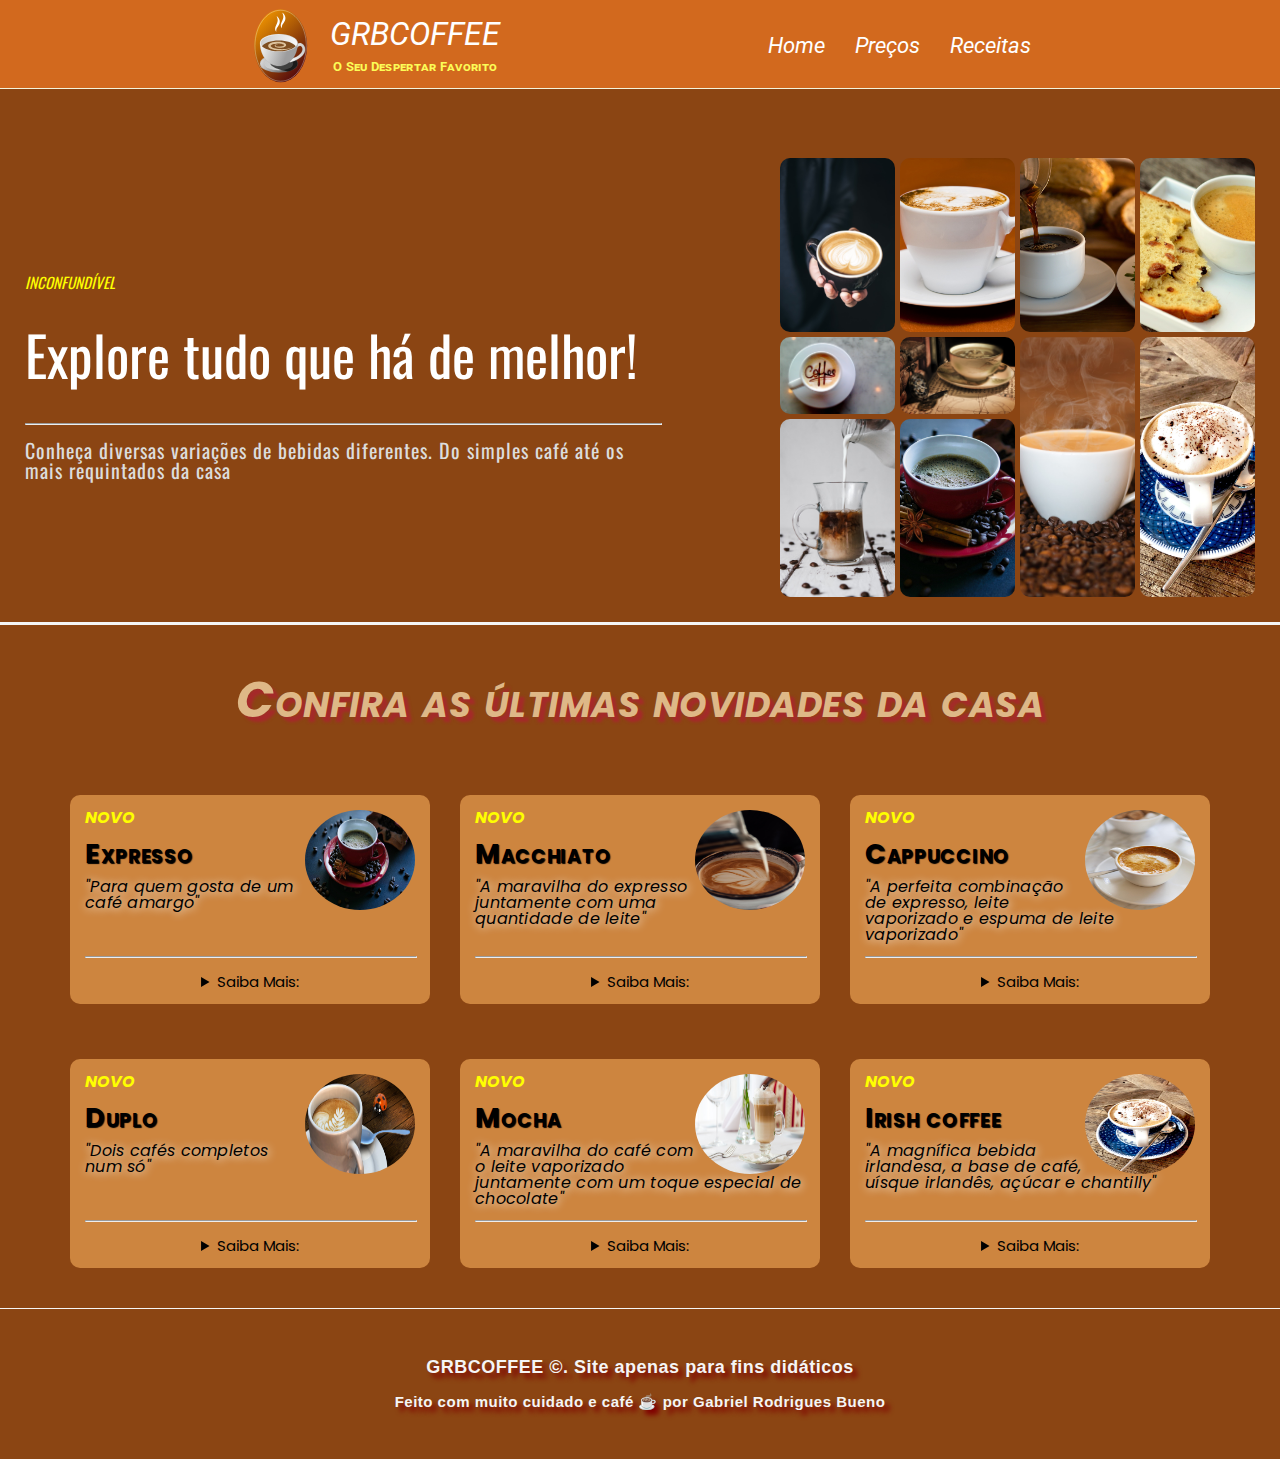
<file: index.html>
<!DOCTYPE html>
<html lang="pt-BR">

    <head>
        <meta charset="UTF-8"/>
        <meta http-equiv="X-UA-Compatible" content="IE=edge"/>
        <meta name="viewport" content="width=device-width, initial-scale=1.0"/>
        <meta name="application-name" content="GRBCOFFEE"/>
        <meta name="description"
            content="Explore dezenas de variações de bebidas diferentes. Do simples café até os exclusivos da casa. Venham conferir!!"/>
        <meta name="keywords" content="grb,coffee,café,receitas,novidades"/>
        <meta name="author" content="Gabriel Rodrigues Bueno"/>
        <meta name="generator" content="Visual Studio Code"/>

        <title> GRBCOFFEE | Home | O Seu Despertar Favorito </title>

        <link rel="icon" href="img/icon.jpg" type="image/gif" sizes="16x16"/>
        <link rel="stylesheet" href="global.css" type="text/css"/>
    </head>

    <body>

        <header class="cabecalho">
            <nav class="cabecalho__navegacao">
                <div class="cabecalho__navegacao-logo">
                    <img src="img/logo.svg" alt="Logo do site" />
                    <span title="GRBCOFFEE"><a href="index.html">grbcoffee</a></span>
                    <q class="slogan">O Seu Despertar Favorito</q>
                </div>
                <ul class="cabecalho__navegacao-lista">
                    <li title="Home"><a href="index.html" class="cabecalho__navegacao-link">Home</a></li>
                    <li title="Preços"><a href="html/precos.html" class="cabecalho__navegacao-link">Preços</a></li>
                    <li title="Receitas"><a href="html/receitas.html" class="cabecalho__navegacao-link">Receitas</a></li>
                </ul>
            </nav>
        </header>

        <aside class="conteudo__home">

            <section class="conteudo__home-secao-titulo">
                <span class="home__texto-topo">inconfundível</span>
                <h1 class="home__texto-titulo">Explore tudo que há de melhor!</h1>
                <hr/>
                <p class="home__texto-descricao">Conheça diversas variações de bebidas diferentes. Do simples café
                    até os mais requintados da casa</p>
            </section>

            <section class="conteudo__home-secao-imagens">
                <figure><img src="img/img-bebida1.jpg" alt="Imagem de uma xícara com alguma bebida " /></figure>
                <figure><img src="img/img-bebida2.jpg" alt="Imagem de uma xícara com alguma bebida " /></figure>
                <figure><img src="img/img-bebida3.jpg" alt="Imagem de uma xícara com alguma bebida " /></figure>
                <figure><img src="img/img-bebida4.jpg" alt="Imagem de uma xícara com alguma bebida " /></figure>
                <figure><img src="img/img-bebida5.jpg" alt="Imagem de uma xícara com alguma bebida " /></figure>
                <figure><img src="img/img-bebida6.jpg" alt="Imagem de uma xícara com alguma bebida " /></figure>
                <figure><img src="img/img-bebida7.jpg" alt="Imagem de uma xícara com alguma bebida " /></figure>
                <figure><img src="img/img-bebida8.jpg" alt="Imagem de uma xícara com alguma bebida " /></figure>
                <figure><img src="img/img-bebida9.jpg" alt="Imagem de uma xícara com alguma bebida " /></figure>
                <figure><img src="img/img-bebida10.jpg" alt="Imagem de uma xícara com alguma bebida " /></figure>
            </section>

        </aside>

        <main class="conteudo__principal-home">
        
            <h2 class="principal__home-titulo">Confira as últimas novidades da casa</h2>

            <section class="conteudo__principal-home-container-cards">

                <div class="principal__home-card">
                    <div class="principal__home-card-topo">
                        <img class="principal__home-card-img-produto" src="img/img-bebida10.jpg"
                            alt="Imagem de um copo ou xícara com alguma bebida" />
                        <span class="principal__home-card-texto">Novo</span>
                        <h3 class="principal__home-card-nome-bebida">Expresso</h3>
                        <q class="principal__home-card-citacao">"Para quem gosta de um café amargo"</q>
                    </div>

                    
                    <hr/>
                    <details class="principal__home-card-sobre">
                        <summary title="Saiba Mais" class="principal__home-card-saiba-mais">Saiba Mais:</summary>
                        <p class="principal__home-card-sobre-descricao">Foi criado e desenvolvido na Itália desde o início do século XX, mas até a década de 1940 era preparada sob pressão de vapor. Sua invenção é atribuída ao milanês Luigi Bezzera em 1901, mas o termo "expresso" (expresso) surgiu por volta de 1946 com a comercialização das máquinas do inventor Achille Gaggia e a popularização deste processo de extração do café"</p>
                    </details>
                </div>

                <div class="principal__home-card">
                    <div class="principal__home-card-topo">
                        <img class="principal__home-card-img-produto" src="img/img-bebida11.jpg"
                            alt="Imagem de um copo ou xícara com alguma bebida" />
                        <span class="principal__home-card-texto">Novo</span>
                        <h3 class="principal__home-card-nome-bebida">Macchiato</h3>
                        <q class="principal__home-card-citacao">"A maravilha do expresso juntamente com uma quantidade de leite"</q>
                    </div>

                    
                    <hr/>
                    <details class="principal__home-card-sobre">
                        <summary title="Saiba Mais" class="principal__home-card-saiba-mais">Saiba Mais:</summary>
                        <p class="principal__home-card-sobre-descricao">O termo faz referência à mancha de leite, no caffè macchiato. Tradicionalmente, era preparado com café expresso, ao qual se adicionava uma "mancha" de leite. Porém, macchiato passou mais tarde a dar referência à espuma de leite que se colocava em cima do café, para indicar que a bebida tinha um pouco de leite. Esta era a forma que os baristas usavam para assinalar quais as chávenas (xícaras) que continham manchado em vez de expresso, para que os empregados de mesa reconhecessem que as xícaras de caffè macchiato estavam "manchadas</p>
                    </details>
                </div>

                <div class="principal__home-card">
                    <div class="principal__home-card-topo">
                        <img class="principal__home-card-img-produto" src="img/img-bebida12.jpg"
                            alt="Imagem de um copo ou xícara com alguma bebida" />
                        <span class="principal__home-card-texto">Novo</span>
                        <h3 class="principal__home-card-nome-bebida">Cappuccino</h3>
                        <q class="principal__home-card-citacao">"A perfeita combinação de expresso, leite vaporizado e espuma de leite vaporizado"</q>
                    </div>

                    
                    <hr/>
                    <details class="principal__home-card-sobre">
                        <summary title="Saiba Mais" class="principal__home-card-saiba-mais">Saiba Mais:</summary>
                        <p class="principal__home-card-sobre-descricao">O termo cappuccino é do século XVI e nomeia a Ordem dos Frades Menores Capuchinhos (Ordine dei frati minori cappuccini, em italiano), ordem da família franciscana, assim chamada pois os frades usam um capuz (do latim cappa) preso ao hábito. A bebida recebeu o mesmo nome devido à sua cor, que lembra a do hábito dos frades capuchinhos.</p>
                    </details>
                </div>

                <div class="principal__home-card">
                    <div class="principal__home-card-topo">
                        <img class="principal__home-card-img-produto" src="img/img-bebida13.jpg"
                            alt="Imagem de um copo ou xícara com alguma bebida" />
                        <span class="principal__home-card-texto">Novo</span>
                        <h3 class="principal__home-card-nome-bebida">Duplo</h3>
                        <q class="principal__home-card-citacao">"Dois cafés completos num só"</q>
                    </div>

                    
                    <hr/>
                    <details class="principal__home-card-sobre">
                        <summary title="Saiba Mais" class="principal__home-card-saiba-mais">Saiba Mais:</summary>
                        <p class="principal__home-card-sobre-descricao">O café duplo, nada mais é do que duas doses de café curto adicionadas a mesma xícara. A sua história de origem é a mesma do café expresso, com apenas a diferença na quantidade de doses do qual ele é composto</p>
                    </details>
                </div>

                <div class="principal__home-card">
                    <div class="principal__home-card-topo">
                        <img class="principal__home-card-img-produto" src="img/img-bebida14.jpg"
                            alt="Imagem de um copo ou xícara com alguma bebida" />
                        <span class="principal__home-card-texto">Novo</span>
                        <h3 class="principal__home-card-nome-bebida">Mocha</h3>
                        <q class="principal__home-card-citacao">"A maravilha do café com o leite vaporizado juntamente com um toque especial de  chocolate"</q>
                    </div>

                    
                    <hr/>
                    <details class="principal__home-card-sobre">
                        <summary title="Saiba Mais" class="principal__home-card-saiba-mais">Saiba Mais:</summary>
                        <p class="principal__home-card-sobre-descricao">O caffè mocha (também chamado como mocaccino do italiano), é uma bebida quente com sabor de chocolate que é uma variante de um caffè latte , comumente servido em um copo ao invés de uma caneca. Outras grafias comumente usadas são mochachino e também mochaccino. O nome é derivado da cidade de Mocha, Iêmen, que foi um dos primeiros centros do comércio de café.</p>
                    </details>
                </div>

                <div class="principal__home-card">
                    <div class="principal__home-card-topo">
                        <img class="principal__home-card-img-produto" src="img/img-bebida8.jpg"
                            alt="Imagem de um copo ou xícara com alguma bebida" />
                        <span class="principal__home-card-texto">Novo</span>
                        <h3 class="principal__home-card-nome-bebida">Irish coffee</h3>
                        <q class="principal__home-card-citacao">"A magnífica bebida irlandesa, a base de café, uísque irlandês, açúcar e chantilly"</q>
                    </div>

                    
                    <hr/>
                    <details class="principal__home-card-sobre">
                        <summary title="Saiba Mais" class="principal__home-card-saiba-mais">Saiba Mais:</summary>
                        <p class="principal__home-card-sobre-descricao">A bebida foi inventada no porto de Foynes por seu chef Joseph Sheridan na década de 1940 (Foynes foi o precursor do aeroporto de Shannon no oeste da Irlanda). A bebida servia para aquecer os passageiros dos flying boats que chegavam da América do Norte pelo Atlântico.</p>
                    </details>
                </div>

            </section>
        </main>

        <footer class="rodape">
            <div class="rodape__secao">
                <p class="rodape__secao-sobre">GRBCOFFEE &copy;. Site apenas para fins didáticos</p>
                <span class="rodape__secao-autor">Feito com muito cuidado e café &#9749; por Gabriel Rodrigues Bueno</span>       
            </div>
            
        </footer>
    
    </body>

</html>
</file>
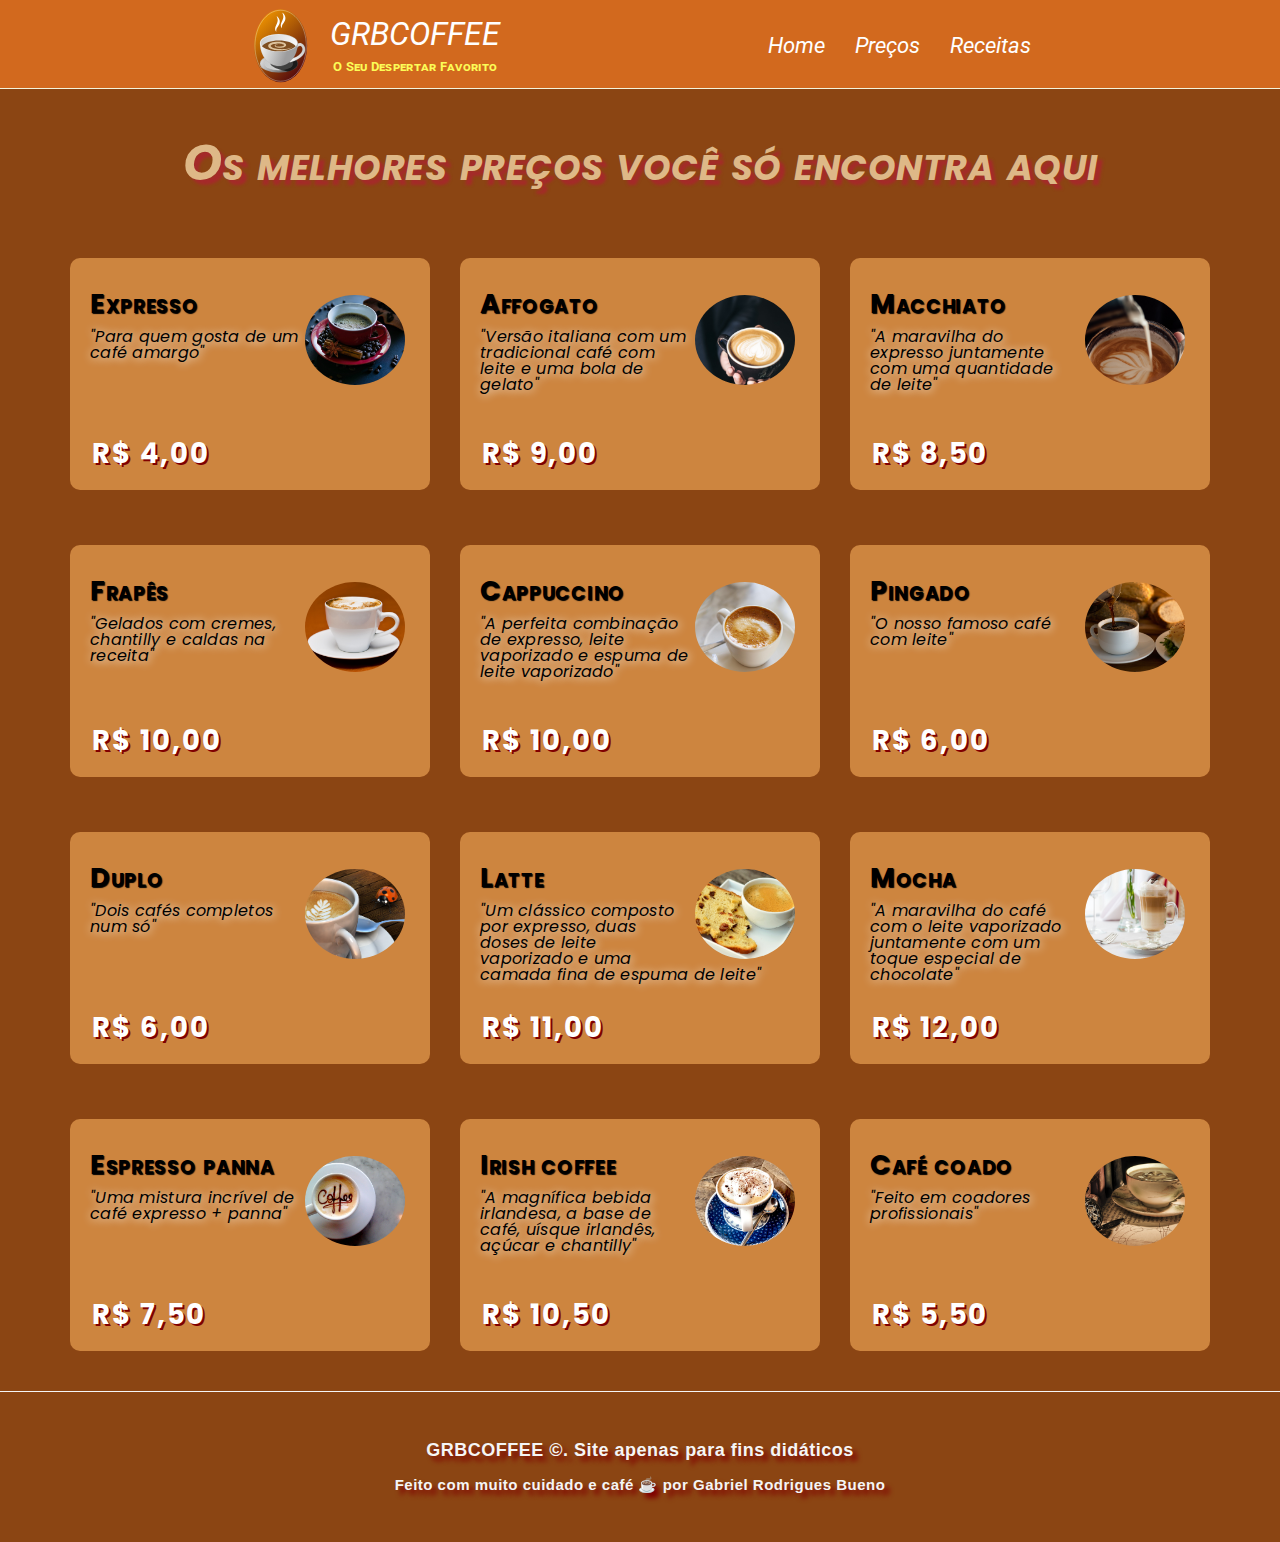
<file: html/precos.html>
<!DOCTYPE html>
<html lang="pt-BR">

    <head>
        <meta charset="UTF-8"/>
        <meta http-equiv="X-UA-Compatible" content="IE=edge"/>
        <meta name="viewport" content="width=device-width, initial-scale=1.0"/>
        <meta name="application-name" content="GRBCOFFEE"/>
        <meta name="description"
            content="Explore dezenas de variações de bebidas diferentes. Do simples café até os exclusivos da casa. Venham conferir!!"/>
        <meta name="keywords" content="grb,coffee,café,receitas,novidades"/>
        <meta name="author" content="Gabriel Rodrigues Bueno"/>
        <meta name="generator" content="Visual Studio Code"/>

        <title> GRBCOFFEE | Preços | Confira os preços de todos os nossos produtos </title>

        <link rel="icon" href="../img/icon.jpg" type="image/gif" sizes="16x16"/>
        <link rel="stylesheet" href="../global.css" type="text/css"/>
    </head>

    <body>

        <header class="cabecalho">
            <nav class="cabecalho__navegacao">
                <div class="cabecalho__navegacao-logo">
                    <img src="../img/logo.svg" alt="Logo do site" />
                    <span title="GRBCOFFEE"><a href="../index.html">grbcoffee</a></span>
                    <q class="slogan">O Seu Despertar Favorito</q>
                </div>
                <ul class="cabecalho__navegacao-lista">
                    <li title="Home"><a href="../index.html" class="cabecalho__navegacao-link">Home</a></li>
                    <li title="Preços"><a href="precos.html" class="cabecalho__navegacao-link">Preços</a></li>
                    <li title="Receitas"><a href="receitas.html" class="cabecalho__navegacao-link">Receitas</a></li>
                </ul>
            </nav>
        </header>

        <main class="conteudo__principal-precos">

            <h2 class="principal__precos-titulo">Os melhores preços você só encontra aqui</h2>

            <section class="conteudo__principal-precos-container-cards">

                <div class="principal__preco-card">
                    <div class="principal__preco-card-topo">
                        <img class="principal__preco-card-img-produto" src="../img/img-bebida10.jpg"
                        alt="Imagem de um copo ou xícara com alguma bebida" />
                        <h3 class="principal__preco-card-nome-bebida">Expresso</h3>
                        <q class="principal__preco-card-citacao">"Para quem gosta de um café amargo"</q>
                    </div>       
                    <span class="principal__preco-card-valor" title="Valor do produto"><strong>R$ 4,00</strong></span>
                </div>

                <div class="principal__preco-card">
                    <div class="principal__preco-card-topo">
                        <img class="principal__preco-card-img-produto" src="../img/img-bebida1.jpg"
                        alt="Imagem de um copo ou xícara com alguma bebida" />
                        <h3 class="principal__preco-card-nome-bebida">Affogato</h3>
                        <q class="principal__preco-card-citacao">"Versão italiana com um  tradicional café com leite e uma bola de gelato"</q>
                    </div>         
                    <span class="principal__preco-card-valor" title="Valor do produto"><strong>R$ 9,00</strong></span>
                </div>

                <div class="principal__preco-card">
                    <div class="principal__preco-card-topo">
                        <img class="principal__preco-card-img-produto" src="../img/img-bebida11.jpg"
                        alt="Imagem de um copo ou xícara com alguma bebida" />
                        <h3 class="principal__preco-card-nome-bebida">Macchiato</h3>
                        <q class="principal__preco-card-citacao">"A maravilha do expresso juntamente com uma quantidade de leite"</q>
                    </div>    
                    <span class="principal__preco-card-valor" title="Valor do produto"><strong>R$ 8,50</strong></span>
                </div>

                <div class="principal__preco-card">
                    <div class="principal__preco-card-topo">
                        <img class="principal__preco-card-img-produto" src="../img/img-bebida2.jpg"
                        alt="Imagem de um copo ou xícara com alguma bebida" />
                        <h3 class="principal__preco-card-nome-bebida">Frapês</h3>
                        <q class="principal__preco-card-citacao">"Gelados com cremes, chantilly e caldas na receita"</q>
                    </div>    
                    <span class="principal__preco-card-valor" title="Valor do produto"><strong>R$ 10,00</strong></span>
                </div>

                <div class="principal__preco-card">
                    <div class="principal__preco-card-topo">
                        <img class="principal__preco-card-img-produto" src="../img/img-bebida12.jpg"
                        alt="Imagem de um copo ou xícara com alguma bebida" />
                        <h3 class="principal__preco-card-nome-bebida">Cappuccino</h3>
                        <q class="principal__preco-card-citacao">"A perfeita combinação de expresso, leite vaporizado e espuma de leite vaporizado"</q>
                    </div>      
                    <span class="principal__preco-card-valor" title="Valor do produto"><strong>R$ 10,00</strong></span>
                </div>

                <div class="principal__preco-card">
                    <div class="principal__preco-card-topo">
                        <img class="principal__preco-card-img-produto" src="../img/img-bebida3.jpg"
                        alt="Imagem de um copo ou xícara com alguma bebida" />
                        <h3 class="principal__preco-card-nome-bebida">Pingado</h3>
                        <q class="principal__preco-card-citacao">"O nosso famoso café com leite" </q>
                    </div>     
                    <span class="principal__preco-card-valor" title="Valor do produto"><strong>R$ 6,00</strong></span>
                </div>

                <div class="principal__preco-card">
                    <div class="principal__preco-card-topo">
                        <img class="principal__preco-card-img-produto" src="../img/img-bebida13.jpg"
                        alt="Imagem de um copo ou xícara com alguma bebida" />
                        <h3 class="principal__preco-card-nome-bebida">Duplo</h3>
                        <q class="principal__preco-card-citacao">"Dois cafés completos num só"</q>
                    </div>               
                    <span class="principal__preco-card-valor" title="Valor do produto"><strong>R$ 6,00</strong></span>
                </div>

                <div class="principal__preco-card">
                    <div class="principal__preco-card-topo">
                        <img class="principal__preco-card-img-produto" src="../img/img-bebida4.jpg"
                        alt="Imagem de um copo ou xícara com alguma bebida" />
                        <h3 class="principal__preco-card-nome-bebida">Latte</h3>
                        <q class="principal__preco-card-citacao">"Um clássico composto por expresso, duas doses de leite vaporizado e uma camada fina de espuma de leite"</q>
                    </div>    
                    <span class="principal__preco-card-valor" title="Valor do produto"><strong>R$ 11,00</strong></span>
                </div>

                <div class="principal__preco-card">
                    <div class="principal__preco-card-topo">
                        <img class="principal__preco-card-img-produto" src="../img/img-bebida14.jpg"
                        alt="Imagem de um copo ou xícara com alguma bebida" />
                        <h3 class="principal__preco-card-nome-bebida">Mocha</h3>
                        <q class="principal__preco-card-citacao">"A maravilha do café com o leite vaporizado juntamente com um toque especial de  chocolate"</q>
                    </div>        
                    <span class="principal__preco-card-valor" title="Valor do produto"><strong>R$ 12,00</strong></span>
                </div>

                <div class="principal__preco-card">
                    <div class="principal__preco-card-topo">
                        <img class="principal__preco-card-img-produto" src="../img/img-bebida5.jpg"
                        alt="Imagem de um copo ou xícara com alguma bebida" />
                        <h3 class="principal__preco-card-nome-bebida">Espresso panna </h3>
                        <q class="principal__preco-card-citacao">"Uma mistura incrível de café expresso + panna"</q>
                    </div> 
                    <span class="principal__preco-card-valor" title="Valor do produto"><strong>R$ 7,50</strong></span>
                </div>

                <div class="principal__preco-card">
                    <div class="principal__preco-card-topo">
                        <img class="principal__preco-card-img-produto" src="../img/img-bebida8.jpg"
                        alt="Imagem de um copo ou xícara com alguma bebida" />
                        <h3 class="principal__preco-card-nome-bebida">Irish coffee</h3>
                        <q class="principal__preco-card-citacao">"A magnífica bebida irlandesa, a base de café, uísque irlandês, açúcar e chantilly"</q>
                    </div>         
                    <span class="principal__preco-card-valor" title="Valor do produto"><strong>R$ 10,50</strong></span>
                </div>

                <div class="principal__preco-card">
                    <div class="principal__preco-card-topo">
                        <img class="principal__preco-card-img-produto" src="../img/img-bebida6.jpg"
                        alt="Imagem de um copo ou xícara com alguma bebida" />
                        <h3 class="principal__preco-card-nome-bebida">Café coado</h3>
                        <q class="principal__preco-card-citacao">"Feito em coadores profissionais"</q>
                    </div>       
                    <span class="principal__preco-card-valor" title="Valor do produto"><strong>R$ 5,50</strong></span>
                </div>

            </section>

        </main>

        <footer class="rodape">
            <div class="rodape__secao">
                <p class="rodape__secao-sobre">GRBCOFFEE &copy;. Site apenas para fins didáticos</p>
                <span class="rodape__secao-autor">Feito com muito cuidado e café &#9749; por Gabriel Rodrigues Bueno</span>
            </div>
        </footer>

    </body>

</html>
</file>
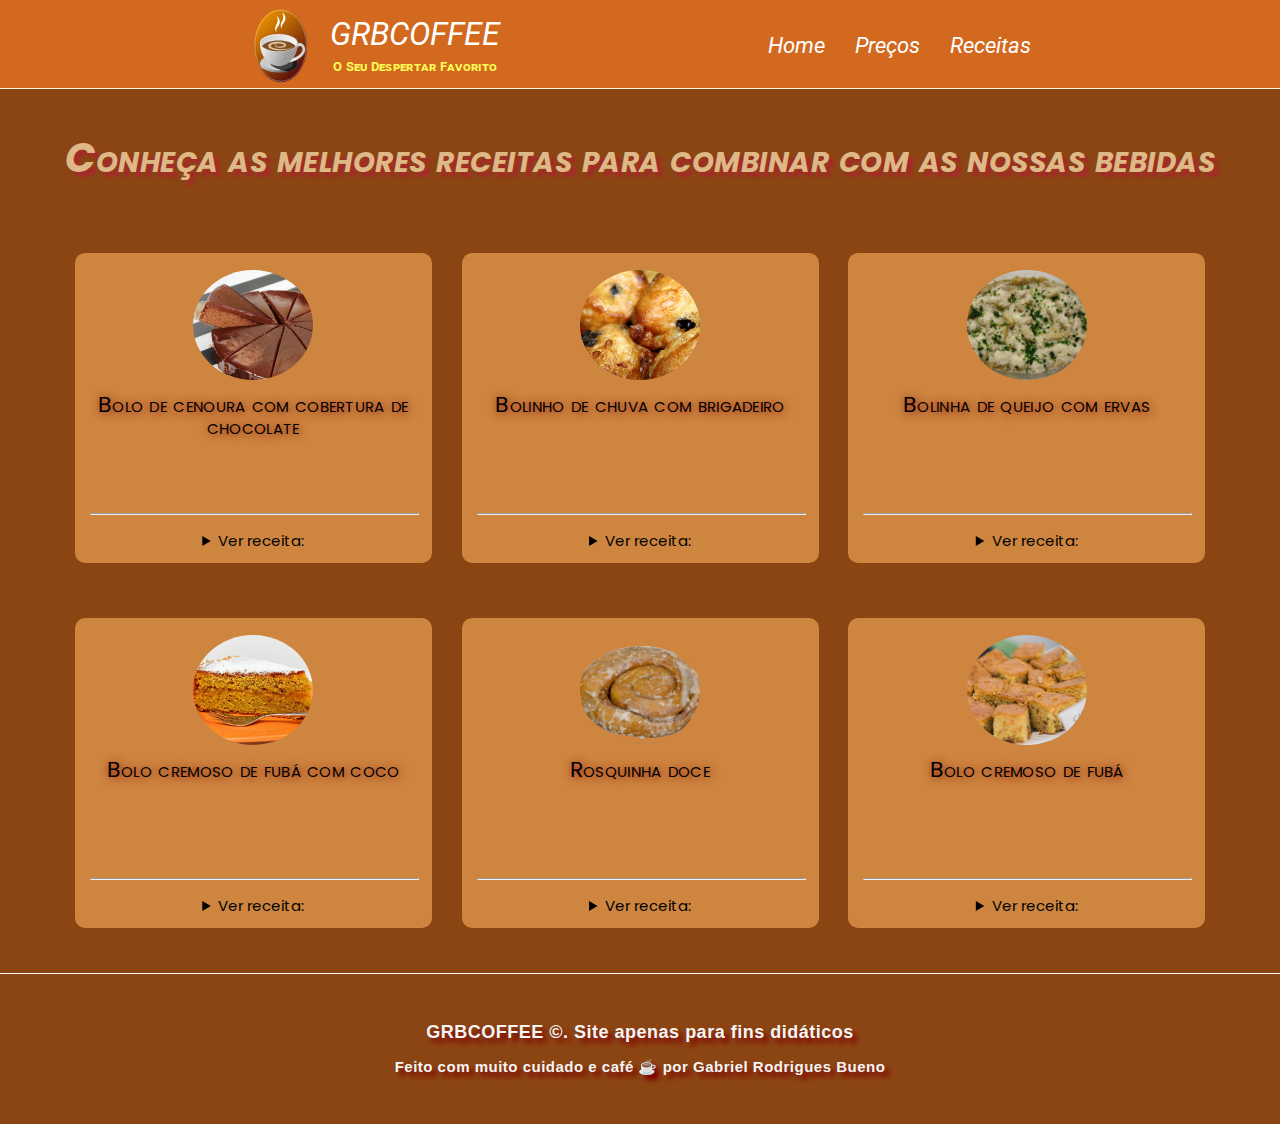
<file: html/receitas.html>
<!DOCTYPE html>
<html lang="pt-BR">

    <head> 
        <meta charset="UTF-8"/>
        <meta http-equiv="X-UA-Compatible" content="IE=edge"/>
        <meta name="viewport" content="width=device-width, initial-scale=1.0"/>
        <meta name="application-name" content="GRBCOFFEE"/>
        <meta name="description" content="Explore dezenas de variações de bebidas diferentes. Do simples café até os exclusivos da casa. Venham conferir!!"/>
        <meta name="keywords" content="grb,coffee,café,receitas,novidades"/>
        <meta name="author" content="Gabriel Rodrigues Bueno"/>
        <meta name="generator" content="Visual Studio Code"/>

        <title> GRBCOFFEE  | Receitas | Dicas e receitas para se deliciar juntamente com as nossas bebidas </title>  
        
        <link rel="icon" href="../img/icon.jpg" type="image/gif" sizes="16x16"/> 
        <link rel="stylesheet" href="../global.css" type="text/css"/>   
    </head> 

    <body> 
        <header class="cabecalho">
            <nav class="cabecalho__navegacao">
                <div class="cabecalho__navegacao-logo">
                    <img src="../img/logo.svg" alt="Logo do site" />
                    <span title="GRBCOFFEE"><a href="../index.html">grbcoffee</a></span>
                    <q class="slogan">O Seu Despertar Favorito</q>
                </div>
                <ul class="cabecalho__navegacao-lista">
                    <li title="Home"><a href="../index.html" class="cabecalho__navegacao-link">Home</a></li>
                    <li title="Preços"><a href="precos.html" class="cabecalho__navegacao-link">Preços</a></li>
                    <li title="Receitas"><a href="receitas.html" class="cabecalho__navegacao-link">Receitas</a></li>
                </ul>
            </nav>
        </header>

        <main class="conteudo__principal-receitas">
            
            <h2 class="principal__receitas-titulo">Conheça as melhores receitas para combinar com as nossas bebidas</h2>

            <section class="conteudo__principal-receitas-container-cards">

                <div class="principal__receitas-card">
                    <div class="principal__receitas-card-topo">
                        <img class="principal__receitas-card-img-produto" src="../img/img-receita1.jpg" alt="Imagem bolo de cenoura com cobertura de chocolate"/>
                         <h3 class="principal__receitas-card-nome-receita">Bolo de cenoura com cobertura de chocolate</h3>
                    </div>
                    

                    <hr/>

                    <details class="principal__receitas-card-sobre">
                        <summary title="Ver receita" class="principal__receitas-card-saiba-mais"> Ver receita:</summary>
                        <ul class="principal__receitas-card-sobre-descricao">
                            <li>3 cenouras médias</li>
                            <li>3 ovos</li>
                            <li>1 xícara de chá de óleo</li>
                            <li>2 xícaras de açúcar</li>
                            <li>2 xícaras de farinha de trigo</li>
                            <li>1 tampa de fermento para peneirar com o fermento</li>
                            <li>Chocolate amargo em pó</li>
                            <li>3 colheres de leite</li>
                            <li>1 1/2 colher de margarina</li>
                            <li>2 colheres de açúcar</li>                               
                        </ul>
                    </details>
                </div>

                <div class="principal__receitas-card">
                    <div class="principal__receitas-card-topo">
                        <img class="principal__receitas-card-img-produto" src="../img/img-receita5.jpg" alt="Imagem bolo de cenoura com cobertura de chocolate"/>
                         <h3 class="principal__receitas-card-nome-receita">Bolinho de chuva com brigadeiro</h3>
                    </div>
                    

                    <hr/>

                    <details class="principal__receitas-card-sobre">
                        <summary title="Ver receita" class="principal__receitas-card-saiba-mais"> Ver receita:</summary>
                        <ul class="principal__receitas-card-sobre-descricao">
                            <li>2 ovos</li>
                            <li>1/2 xícara (chá) de açúcar</li>
                            <li>1 colher (café) de essência de baunilha</li>
                            <li>1 xícara (chá) de leite</li>
                            <li>3 xícaras (chá) de farinha de trigo</li>
                            <li> 1 colher (chá) de fermento em pó</li>
                            <li>Açúcar e canela em pó para polvilhar</li> 
                            <li>1 lata de leite condensado</li>
                            <li>2 colheres (sopa) de chocolate em pó</li>
                            <li>1 colher (sopa) de manteiga</li>
                            <li>1 caixa de creme de leite (200g)</li>                               
                        </ul>
                    </details>
                </div>

                <div class="principal__receitas-card">
                    <div class="principal__receitas-card-topo">
                        <img class="principal__receitas-card-img-produto" src="../img/img-receita6.jpg" alt="Imagem bolo de cenoura com cobertura de chocolate"/>
                         <h3 class="principal__receitas-card-nome-receita">Bolinha de queijo com ervas</h3>
                    </div>
                    

                    <hr/>

                    <details class="principal__receitas-card-sobre">
                        <summary title="Ver receita" class="principal__receitas-card-saiba-mais"> Ver receita:</summary>
                        <ul class="principal__receitas-card-sobre-descricao">
                            <li>2 xícaras (chá) de água</li>
                            <li>2 cubos de caldo de galinha</li>
                            <li>2 colheres (sopa) de manteiga</li>
                            <li>1 colher (chá) de sal</li>
                            <li>2 xícaras (chá) de farinha de trigo</li>
                            <li>2 claras para empanar</li>
                            <li>1 xícara (chá) de farinha de rosca para empanar</li>
                            <li>Óleo para fritar</li>
                            <li>2 xícaras (chá) de queijo mussarela em cubos</li>
                            <li>2 colheres (sopa) de salsa picada</li>
                            <li>10 folhas de manjericão fresco picado</li> 
                            <li>2 colheres (sopa) de azeite</li>                             
                        </ul>
                    </details>
                </div>
                
                <div class="principal__receitas-card">
                    <div class="principal__receitas-card-topo">
                        <img class="principal__receitas-card-img-produto" src="../img/img-receita3.jpg" alt="Imagem bolo de cenoura com cobertura de chocolate"/>
                         <h3 class="principal__receitas-card-nome-receita">Bolo cremoso de fubá com coco</h3>
                    </div>
                    

                    <hr/>

                    <details class="principal__receitas-card-sobre">
                        <summary title="Ver receita" class="principal__receitas-card-saiba-mais"> Ver receita:</summary>
                        <ul class="principal__receitas-card-sobre-descricao">
                            <li>4 ovos</li>
                            <li>3 xícaras (chá) de leite</li>
                            <li>1 vidro de leite de coco (200 ml)</li>
                            <li>2 xícaras (chá) de açúcar</li>
                            <li>7 colheres (sopa) de farinha de trigo</li>
                            <li>4 colheres (sopa) de manteiga</li>
                            <li>150g de queijo parmesão ralado</li> 
                            <li>2 e 1/2 xícara (chá) de fubá</li>
                            <li>1 colher (sopa) de fermento em pó</li>
                            <li>Margarina e farinha de trigo para untar e enfarinhar</li>                               
                        </ul>
                    </details>
                </div>
                
                <div class="principal__receitas-card">
                    <div class="principal__receitas-card-topo">
                        <img class="principal__receitas-card-img-produto" src="../img/img-receita4.jpg" alt="Imagem bolo de cenoura com cobertura de chocolate"/>
                         <h3 class="principal__receitas-card-nome-receita">Rosquinha doce</h3>
                    </div>
                    

                    <hr/>

                    <details class="principal__receitas-card-sobre">
                        <summary title="Ver receita" class="principal__receitas-card-saiba-mais"> Ver receita:</summary>
                        <ul class="principal__receitas-card-sobre-descricao">
                            <li>2 tabletes de fermento biológico fresco (30g)</li>
                            <li>4 colheres (sopa) de açúcar</li>
                            <li>1 e 1/3 de xícara (chá) de leite morno</li>
                            <li>1/2 xícara (chá) de óleo</li>
                            <li>2 ovos</li>
                            <li>1 colher (chá) de sal</li>
                            <li>3 xícaras (chá) de farinha de trigo (aproximadamente)</li>
                            <li>Óleo e farinha de trigo para untar</li>
                            <li>1 gema para pincelar</li>
                            <li>Coco ralado para polvilhar</li>                             
                        </ul>
                    </details>
                </div>

                <div class="principal__receitas-card">
                    <div class="principal__receitas-card-topo">
                        <img class="principal__receitas-card-img-produto" src="../img/img-receita2.jpg" alt="Imagem bolo de cenoura com cobertura de chocolate"/>
                         <h3 class="principal__receitas-card-nome-receita">Bolo cremoso de fubá </h3>
                    </div>
                    

                    <hr/>

                    <details class="principal__receitas-card-sobre">
                        <summary title="Ver receita" class="principal__receitas-card-saiba-mais"> Ver receita:</summary>
                        <ul class="principal__receitas-card-sobre-descricao">
                            <li>3 xícaras (chá) de leite</li>
                            <li>1 vidro de leite de coco (200ml)</li>
                            <li>4 ovos</li>
                            <li>1/2 xícara (chá) de manteiga</li>
                            <li>2 xícaras (chá) de açúcar</li>
                            <li>1 e 1/2 xícara (chá) de fubá</li>
                            <li>5 colheres (sopa) de queijo parmesão ralado</li> 
                            <li>1/2 xícara (chá) de farinha de trigo</li>
                            <li>1 colher (sopa) de fermento em pó</li>
                            <li>Margarina e farinha de trigo para untar</li>
                            <li>Açúcar e canela em pó para polvilhar</li>                               
                        </ul>
                    </details>
                </div>
            
            </section>

        </main>

        <footer class="rodape">
            <div class="rodape__secao">
                <p class="rodape__secao-sobre">GRBCOFFEE &copy;. Site apenas para fins didáticos</p>
                <span class="rodape__secao-autor">Feito com muito cuidado e café &#9749; por Gabriel Rodrigues Bueno</span>
            </div>
        </footer>

    </body>
</html>
</file>
<file: global.css>
@charset "UTF-8";

@import url("css/reset.css");
@import url("css/normalize.css");
@import url("css/css_index/cabecalho.css");
@import url("css/css_index/conteudo_topo-home.css");
@import url("css/css_index/conteudo_principal-home.css");
@import url("css/css_index/rodape.css");
@import url("css/css_precos/conteudo_principal-precos.css");
@import url("css/css_receitas/conteudo_principal-receitas.css");
@import url("https://fonts.googleapis.com/css2?family=Oswald:wght@500&family=Poppins:wght@500&family=Roboto:wght@500&family=Rubik+Doodle+Shadow&display=swap");




:root {

font-size: 10px; 
--fonte-cabecalho:"Roboto", sans-serif;
--fonte-conteudo-adicional:"Oswald", sans-serif;
--fonte-conteudo-principal:"Poppins", sans-serif;
--fonte-rodape:"Rubik", sans-serif;
--cor-fundo-body:saddlebrown;
--cor-fundo-header:chocolate;
--cor-fundo-conteudo-adicional:saddlebrown;
--cor-fundo-conteudo-principal:saddlebrown;
--cor-fundo-rodape:saddlebrown;


}


* { 

touch-action:manipulation;
	
}


html {

   	     
min-width: 320px; 
-webkit-text-size-adjust: 100%;


}


body {

-webkit-font-smoothing:antialiased;
background-color: var(--cor-fundo-body);

}
</file>
